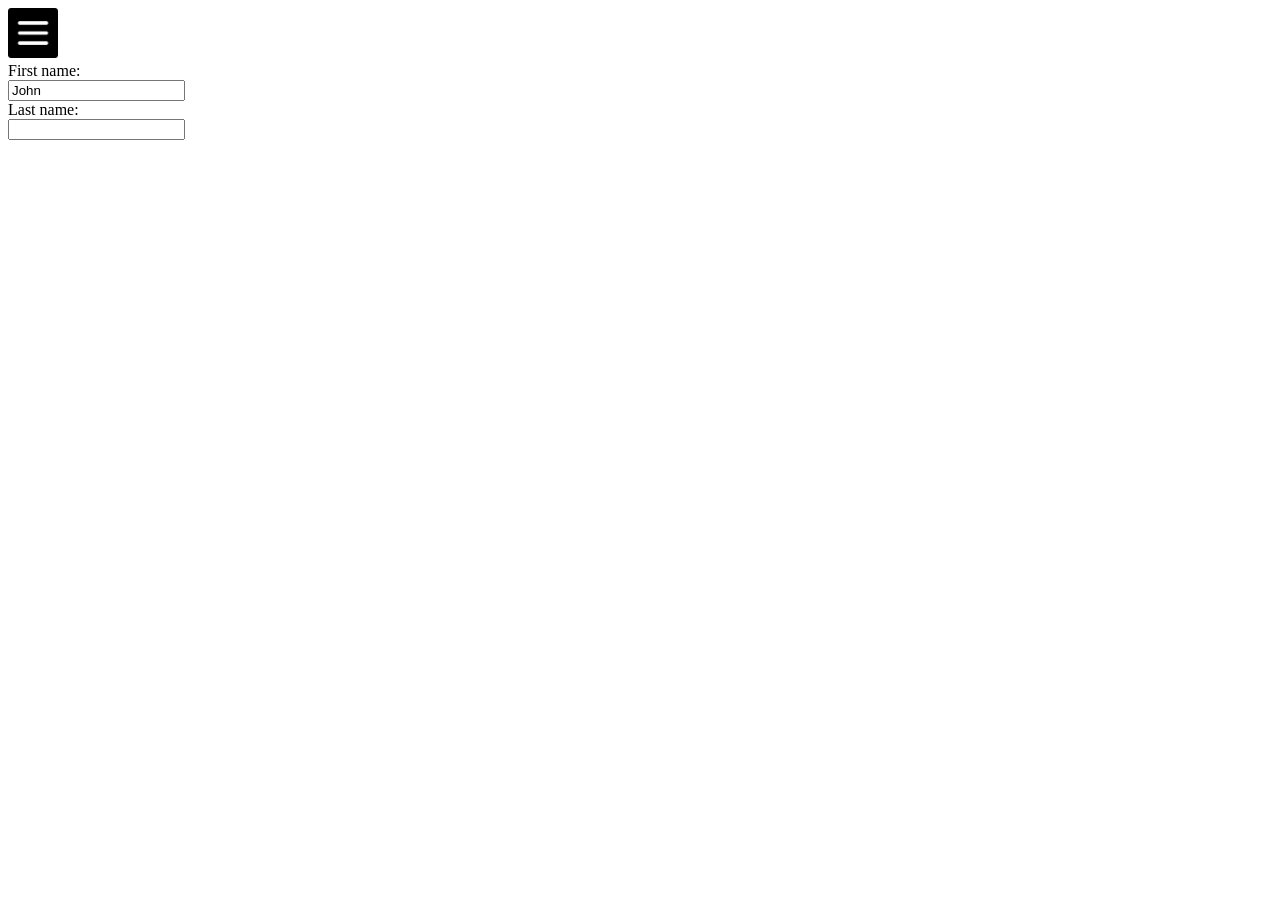
<file: projects/Javascript/uppgift2/index.html>
<!DOCTYPE html>
<html>
	<head>
    	<meta charset="utf-8">
    	<title>Min första sida</title>

    	<!-- <link rel="stylesheet" type="text/css" href="style.css"> -->

	</head>
	<!--    <body>

	       <button id="myButton">Ändra text</button>

 			<p id="text">Hello World</p> 

 			<script> //This is Javascript, Javascript börjar här

     		document.getElementById("myButton").onclick = function() { //Fetch element with id=myButton (the button above), hämta element med id mybutton (kmappen ovan)
           		document.getElementById("text").innerHTML = "Hello everybody";//Fetch element with id=text (the paragraph above), hämta element med id=text (stycketaggen ovan)
     		} 


     		</script> -->

     		




    <!--  		  	<p id="noShow"></p> 



     		<button id="showElement">Visa element</button>

     		<script>

     			document.getElementById("showElement").onclick = function() {
           		   document.getElementById("noShow").innerHTML = "<h1>Hej</h1>"; //You can have HTML-tags in the text like this to change the HTML. Du kan ha HTML-taggar så här för att ändra HTML.

           		   /*The difference here is that we doesn´t show any text from the beginning. Otherwise same as example above. You can try with or without HTML-tags. Skillnaden här är att vi visar ingen text i stycketaggen från början. Annars samma som föregående exempel. Du kan prova med eller utan HTML-taggar. */
           	}

     		</script> -->

     	







     	<!-- 	<p id="noShow"></p>

     		<button id="showElement">Visa element</button>

     		<script>

     		//Here I show that you can have more complex HTML-elements. If you have quotes in the HTML-tag use single-quotes (''). Här visar jag att du kan ha mer komplicerade HTML-element. Om du har citat-tecken i HTML-taggen så använd enkla ('')

     			document.getElementById("showElement").onclick = function() {
           		   document.getElementById("noShow").innerHTML = "<form action='demo_form.asp'>  Username: <input type='text name='usrname'><br><input type='submit' value='Submit'></form>";	
           	}

     		</script>  -->






     <!-- 		<button id="styleText">Style text</button>

 			<p id="moreText">Hello World</p>

 			<script> 

 			//You can also change CSS by the keyword style. You can use many styles on one element. 

 			//Man kan också ändra CSS genom nyckelordet style. Du kan använda mer än en style.

     		document.getElementById("styleText").onclick = function() {
           		document.getElementById("moreText").style.fontSize = "50px";
           		document.getElementById("moreText").style.color = "red";
     		} 

     		</script> -->








    <!--  		<button id="styleText">Style text</button>

 			<p id="moreText">Hello World</p>

 			<script>

 			//Here I show that you can hide an element by using the display-keyword set to "none". 

 			//Här visar jag att du kan dölja ett element genom att använda nyckelordet display satt till "none"


     		document.getElementById("styleText").onclick = function() {
           		document.getElementById("moreText").style.display = "none";
     		} 

     		</script> -->

     	

     	

     		<!-- Exemple to show or hide form like Bootstrap. Exempel för att visa eller dölja form som i Bootstrap-->

           <img id="myImage" onclick="displayForm()" src="img/menu.png" width="50" height="50"> 
           <!-- A picture you can click on. En bild som man kan klicka på-->
             
	
			<form action="" id="showForm"> <!-- A form that is shown or hidden. Ett formulär som visas eller döljs.-->
                        First name:<br>
                        <input type="text" name="firstname" value="John">
						<br>
						Last name:<br>
						<input type="text" name="lastname">
			</form>


			<script>

			var booValue = true; //Boolean value that is true or false. Boolskt värde som är sant eller falskt

			function displayForm() { //Function that is called when image is clicked. Funktion som anropas när man klickar på bilden.

    	    //How this works: If value is true the form is hidden. If value is false it is shown. We always change the value of the bool so that we can show or hide the form by every click.

    	    //Hur detta fungerar. Om värdet är sant döljs formen. Om värdet är sant visas den. Vi ändrar alltid värdet på vår boolska variabel så att vi kan visa eller dölja formen för varje klick.

    		if (booValue == true) { 
        			document.getElementById("showForm").style.display = "none"; värdet är sant. 
        			booValue = false; 
    		} else {
        			document.getElementById("showForm").style.display = "block";
        			booValue = true;
    		  }
			}

			</script>

     </body>
</html>
</file>
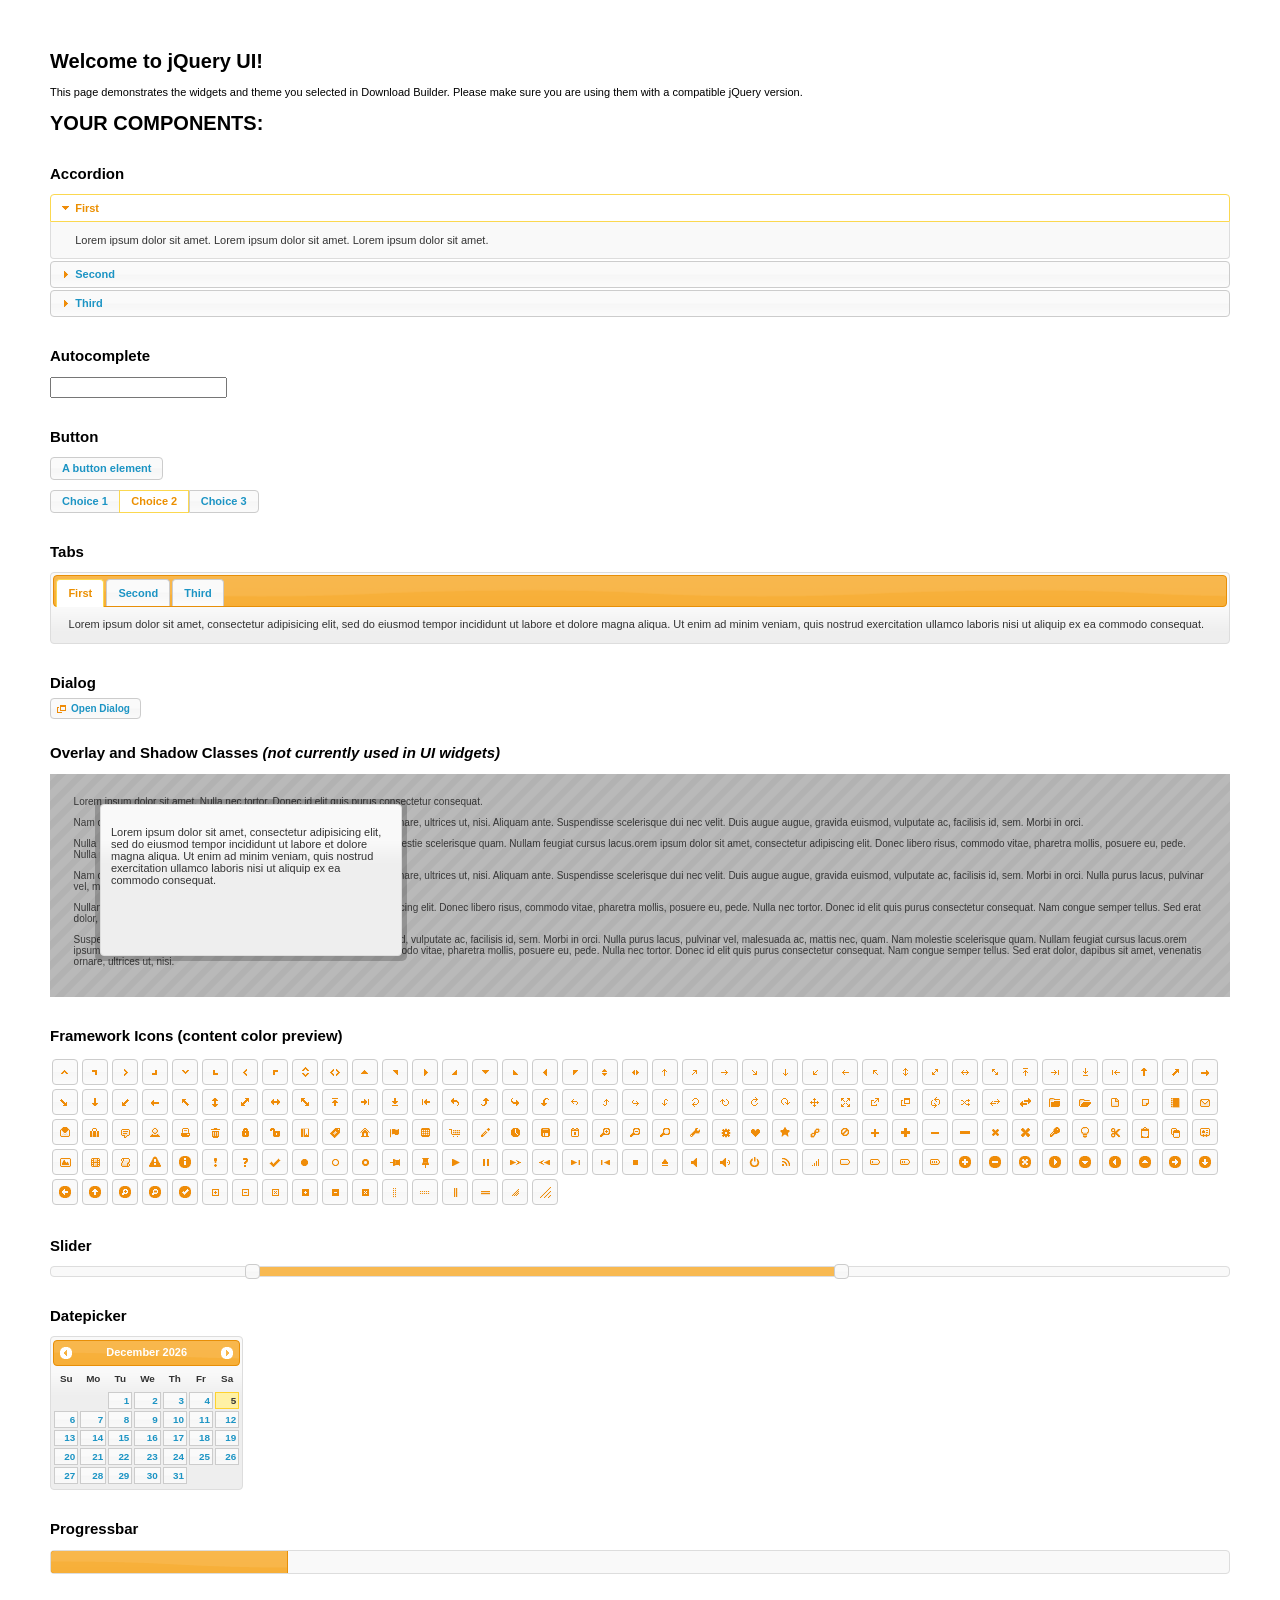
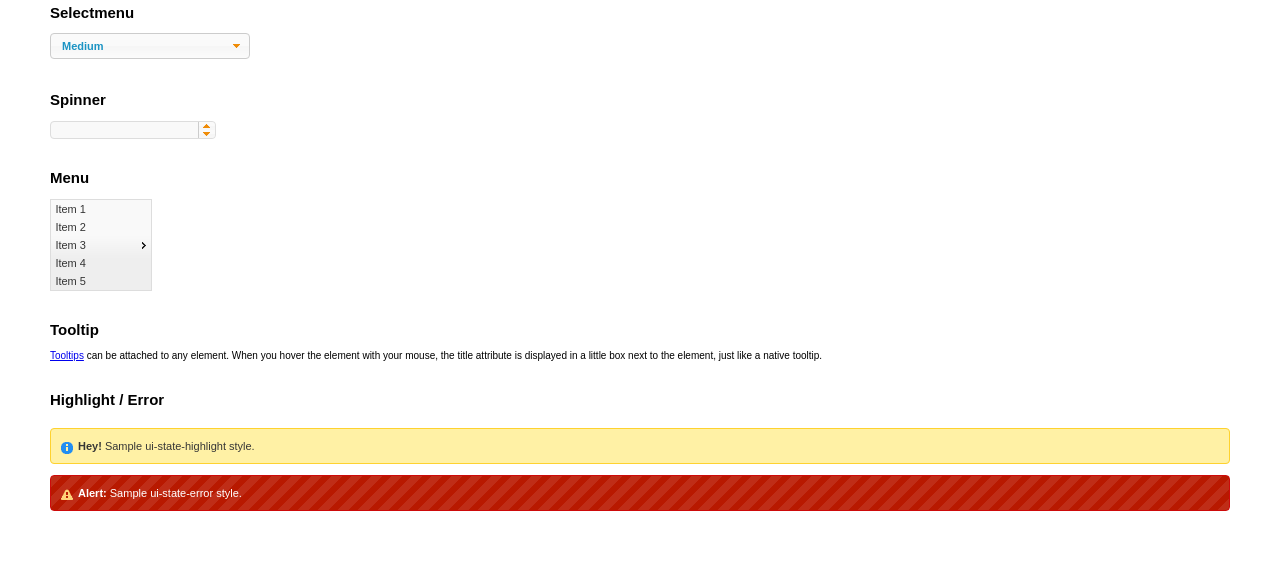
<file: projects/JS/JQuery/jquery-ui/index.html>
<!doctype html>
<html lang="us">
<head>
	<meta charset="utf-8">
	<title>jQuery UI Example Page</title>
	<link href="jquery-ui.css" rel="stylesheet">
	<style>
	body{
		font: 62.5% "Trebuchet MS", sans-serif;
		margin: 50px;
	}
	.demoHeaders {
		margin-top: 2em;
	}
	#dialog-link {
		padding: .4em 1em .4em 20px;
		text-decoration: none;
		position: relative;
	}
	#dialog-link span.ui-icon {
		margin: 0 5px 0 0;
		position: absolute;
		left: .2em;
		top: 50%;
		margin-top: -8px;
	}
	#icons {
		margin: 0;
		padding: 0;
	}
	#icons li {
		margin: 2px;
		position: relative;
		padding: 4px 0;
		cursor: pointer;
		float: left;
		list-style: none;
	}
	#icons span.ui-icon {
		float: left;
		margin: 0 4px;
	}
	.fakewindowcontain .ui-widget-overlay {
		position: absolute;
	}
	select {
		width: 200px;
	}
	</style>
</head>
<body>

<h1>Welcome to jQuery UI!</h1>

<div class="ui-widget">
	<p>This page demonstrates the widgets and theme you selected in Download Builder. Please make sure you are using them with a compatible jQuery version.</p>
</div>

<h1>YOUR COMPONENTS:</h1>


<!-- Accordion -->
<h2 class="demoHeaders">Accordion</h2>
<div id="accordion">
	<h3>First</h3>
	<div>Lorem ipsum dolor sit amet. Lorem ipsum dolor sit amet. Lorem ipsum dolor sit amet.</div>
	<h3>Second</h3>
	<div>Phasellus mattis tincidunt nibh.</div>
	<h3>Third</h3>
	<div>Nam dui erat, auctor a, dignissim quis.</div>
</div>



<!-- Autocomplete -->
<h2 class="demoHeaders">Autocomplete</h2>
<div>
	<input id="autocomplete" title="type &quot;a&quot;">
</div>



<!-- Button -->
<h2 class="demoHeaders">Button</h2>
<button id="button">A button element</button>
<form style="margin-top: 1em;">
	<div id="radioset">
		<input type="radio" id="radio1" name="radio"><label for="radio1">Choice 1</label>
		<input type="radio" id="radio2" name="radio" checked="checked"><label for="radio2">Choice 2</label>
		<input type="radio" id="radio3" name="radio"><label for="radio3">Choice 3</label>
	</div>
</form>



<!-- Tabs -->
<h2 class="demoHeaders">Tabs</h2>
<div id="tabs">
	<ul>
		<li><a href="#tabs-1">First</a></li>
		<li><a href="#tabs-2">Second</a></li>
		<li><a href="#tabs-3">Third</a></li>
	</ul>
	<div id="tabs-1">Lorem ipsum dolor sit amet, consectetur adipisicing elit, sed do eiusmod tempor incididunt ut labore et dolore magna aliqua. Ut enim ad minim veniam, quis nostrud exercitation ullamco laboris nisi ut aliquip ex ea commodo consequat.</div>
	<div id="tabs-2">Phasellus mattis tincidunt nibh. Cras orci urna, blandit id, pretium vel, aliquet ornare, felis. Maecenas scelerisque sem non nisl. Fusce sed lorem in enim dictum bibendum.</div>
	<div id="tabs-3">Nam dui erat, auctor a, dignissim quis, sollicitudin eu, felis. Pellentesque nisi urna, interdum eget, sagittis et, consequat vestibulum, lacus. Mauris porttitor ullamcorper augue.</div>
</div>



<!-- Dialog NOTE: Dialog is not generated by UI in this demo so it can be visually styled in themeroller-->
<h2 class="demoHeaders">Dialog</h2>
<p><a href="#" id="dialog-link" class="ui-state-default ui-corner-all"><span class="ui-icon ui-icon-newwin"></span>Open Dialog</a></p>

<h2 class="demoHeaders">Overlay and Shadow Classes <em>(not currently used in UI widgets)</em></h2>
<div style="position: relative; width: 96%; height: 200px; padding:1% 2%; overflow:hidden;" class="fakewindowcontain">
	<p>Lorem ipsum dolor sit amet,  Nulla nec tortor. Donec id elit quis purus consectetur consequat. </p><p>Nam congue semper tellus. Sed erat dolor, dapibus sit amet, venenatis ornare, ultrices ut, nisi. Aliquam ante. Suspendisse scelerisque dui nec velit. Duis augue augue, gravida euismod, vulputate ac, facilisis id, sem. Morbi in orci. </p><p>Nulla purus lacus, pulvinar vel, malesuada ac, mattis nec, quam. Nam molestie scelerisque quam. Nullam feugiat cursus lacus.orem ipsum dolor sit amet, consectetur adipiscing elit. Donec libero risus, commodo vitae, pharetra mollis, posuere eu, pede. Nulla nec tortor. Donec id elit quis purus consectetur consequat. </p><p>Nam congue semper tellus. Sed erat dolor, dapibus sit amet, venenatis ornare, ultrices ut, nisi. Aliquam ante. Suspendisse scelerisque dui nec velit. Duis augue augue, gravida euismod, vulputate ac, facilisis id, sem. Morbi in orci. Nulla purus lacus, pulvinar vel, malesuada ac, mattis nec, quam. Nam molestie scelerisque quam. </p><p>Nullam feugiat cursus lacus.orem ipsum dolor sit amet, consectetur adipiscing elit. Donec libero risus, commodo vitae, pharetra mollis, posuere eu, pede. Nulla nec tortor. Donec id elit quis purus consectetur consequat. Nam congue semper tellus. Sed erat dolor, dapibus sit amet, venenatis ornare, ultrices ut, nisi. Aliquam ante. </p><p>Suspendisse scelerisque dui nec velit. Duis augue augue, gravida euismod, vulputate ac, facilisis id, sem. Morbi in orci. Nulla purus lacus, pulvinar vel, malesuada ac, mattis nec, quam. Nam molestie scelerisque quam. Nullam feugiat cursus lacus.orem ipsum dolor sit amet, consectetur adipiscing elit. Donec libero risus, commodo vitae, pharetra mollis, posuere eu, pede. Nulla nec tortor. Donec id elit quis purus consectetur consequat. Nam congue semper tellus. Sed erat dolor, dapibus sit amet, venenatis ornare, ultrices ut, nisi. </p>

	<!-- ui-dialog -->
	<div class="ui-overlay"><div class="ui-widget-overlay"></div><div class="ui-widget-shadow ui-corner-all" style="width: 302px; height: 152px; position: absolute; left: 50px; top: 30px;"></div></div>
	<div style="position: absolute; width: 280px; height: 130px;left: 50px; top: 30px; padding: 10px;" class="ui-widget ui-widget-content ui-corner-all">
		<div class="ui-dialog-content ui-widget-content" style="background: none; border: 0;">
			<p>Lorem ipsum dolor sit amet, consectetur adipisicing elit, sed do eiusmod tempor incididunt ut labore et dolore magna aliqua. Ut enim ad minim veniam, quis nostrud exercitation ullamco laboris nisi ut aliquip ex ea commodo consequat.</p>
		</div>
	</div>

</div>

<!-- ui-dialog -->
<div id="dialog" title="Dialog Title">
	<p>Lorem ipsum dolor sit amet, consectetur adipisicing elit, sed do eiusmod tempor incididunt ut labore et dolore magna aliqua. Ut enim ad minim veniam, quis nostrud exercitation ullamco laboris nisi ut aliquip ex ea commodo consequat.</p>
</div>



<h2 class="demoHeaders">Framework Icons (content color preview)</h2>
<ul id="icons" class="ui-widget ui-helper-clearfix">
	<li class="ui-state-default ui-corner-all" title=".ui-icon-carat-1-n"><span class="ui-icon ui-icon-carat-1-n"></span></li>
	<li class="ui-state-default ui-corner-all" title=".ui-icon-carat-1-ne"><span class="ui-icon ui-icon-carat-1-ne"></span></li>
	<li class="ui-state-default ui-corner-all" title=".ui-icon-carat-1-e"><span class="ui-icon ui-icon-carat-1-e"></span></li>
	<li class="ui-state-default ui-corner-all" title=".ui-icon-carat-1-se"><span class="ui-icon ui-icon-carat-1-se"></span></li>
	<li class="ui-state-default ui-corner-all" title=".ui-icon-carat-1-s"><span class="ui-icon ui-icon-carat-1-s"></span></li>
	<li class="ui-state-default ui-corner-all" title=".ui-icon-carat-1-sw"><span class="ui-icon ui-icon-carat-1-sw"></span></li>
	<li class="ui-state-default ui-corner-all" title=".ui-icon-carat-1-w"><span class="ui-icon ui-icon-carat-1-w"></span></li>
	<li class="ui-state-default ui-corner-all" title=".ui-icon-carat-1-nw"><span class="ui-icon ui-icon-carat-1-nw"></span></li>
	<li class="ui-state-default ui-corner-all" title=".ui-icon-carat-2-n-s"><span class="ui-icon ui-icon-carat-2-n-s"></span></li>
	<li class="ui-state-default ui-corner-all" title=".ui-icon-carat-2-e-w"><span class="ui-icon ui-icon-carat-2-e-w"></span></li>
	<li class="ui-state-default ui-corner-all" title=".ui-icon-triangle-1-n"><span class="ui-icon ui-icon-triangle-1-n"></span></li>
	<li class="ui-state-default ui-corner-all" title=".ui-icon-triangle-1-ne"><span class="ui-icon ui-icon-triangle-1-ne"></span></li>
	<li class="ui-state-default ui-corner-all" title=".ui-icon-triangle-1-e"><span class="ui-icon ui-icon-triangle-1-e"></span></li>
	<li class="ui-state-default ui-corner-all" title=".ui-icon-triangle-1-se"><span class="ui-icon ui-icon-triangle-1-se"></span></li>
	<li class="ui-state-default ui-corner-all" title=".ui-icon-triangle-1-s"><span class="ui-icon ui-icon-triangle-1-s"></span></li>
	<li class="ui-state-default ui-corner-all" title=".ui-icon-triangle-1-sw"><span class="ui-icon ui-icon-triangle-1-sw"></span></li>
	<li class="ui-state-default ui-corner-all" title=".ui-icon-triangle-1-w"><span class="ui-icon ui-icon-triangle-1-w"></span></li>
	<li class="ui-state-default ui-corner-all" title=".ui-icon-triangle-1-nw"><span class="ui-icon ui-icon-triangle-1-nw"></span></li>
	<li class="ui-state-default ui-corner-all" title=".ui-icon-triangle-2-n-s"><span class="ui-icon ui-icon-triangle-2-n-s"></span></li>
	<li class="ui-state-default ui-corner-all" title=".ui-icon-triangle-2-e-w"><span class="ui-icon ui-icon-triangle-2-e-w"></span></li>
	<li class="ui-state-default ui-corner-all" title=".ui-icon-arrow-1-n"><span class="ui-icon ui-icon-arrow-1-n"></span></li>
	<li class="ui-state-default ui-corner-all" title=".ui-icon-arrow-1-ne"><span class="ui-icon ui-icon-arrow-1-ne"></span></li>
	<li class="ui-state-default ui-corner-all" title=".ui-icon-arrow-1-e"><span class="ui-icon ui-icon-arrow-1-e"></span></li>
	<li class="ui-state-default ui-corner-all" title=".ui-icon-arrow-1-se"><span class="ui-icon ui-icon-arrow-1-se"></span></li>
	<li class="ui-state-default ui-corner-all" title=".ui-icon-arrow-1-s"><span class="ui-icon ui-icon-arrow-1-s"></span></li>
	<li class="ui-state-default ui-corner-all" title=".ui-icon-arrow-1-sw"><span class="ui-icon ui-icon-arrow-1-sw"></span></li>
	<li class="ui-state-default ui-corner-all" title=".ui-icon-arrow-1-w"><span class="ui-icon ui-icon-arrow-1-w"></span></li>
	<li class="ui-state-default ui-corner-all" title=".ui-icon-arrow-1-nw"><span class="ui-icon ui-icon-arrow-1-nw"></span></li>
	<li class="ui-state-default ui-corner-all" title=".ui-icon-arrow-2-n-s"><span class="ui-icon ui-icon-arrow-2-n-s"></span></li>
	<li class="ui-state-default ui-corner-all" title=".ui-icon-arrow-2-ne-sw"><span class="ui-icon ui-icon-arrow-2-ne-sw"></span></li>
	<li class="ui-state-default ui-corner-all" title=".ui-icon-arrow-2-e-w"><span class="ui-icon ui-icon-arrow-2-e-w"></span></li>
	<li class="ui-state-default ui-corner-all" title=".ui-icon-arrow-2-se-nw"><span class="ui-icon ui-icon-arrow-2-se-nw"></span></li>
	<li class="ui-state-default ui-corner-all" title=".ui-icon-arrowstop-1-n"><span class="ui-icon ui-icon-arrowstop-1-n"></span></li>
	<li class="ui-state-default ui-corner-all" title=".ui-icon-arrowstop-1-e"><span class="ui-icon ui-icon-arrowstop-1-e"></span></li>
	<li class="ui-state-default ui-corner-all" title=".ui-icon-arrowstop-1-s"><span class="ui-icon ui-icon-arrowstop-1-s"></span></li>
	<li class="ui-state-default ui-corner-all" title=".ui-icon-arrowstop-1-w"><span class="ui-icon ui-icon-arrowstop-1-w"></span></li>
	<li class="ui-state-default ui-corner-all" title=".ui-icon-arrowthick-1-n"><span class="ui-icon ui-icon-arrowthick-1-n"></span></li>
	<li class="ui-state-default ui-corner-all" title=".ui-icon-arrowthick-1-ne"><span class="ui-icon ui-icon-arrowthick-1-ne"></span></li>
	<li class="ui-state-default ui-corner-all" title=".ui-icon-arrowthick-1-e"><span class="ui-icon ui-icon-arrowthick-1-e"></span></li>
	<li class="ui-state-default ui-corner-all" title=".ui-icon-arrowthick-1-se"><span class="ui-icon ui-icon-arrowthick-1-se"></span></li>
	<li class="ui-state-default ui-corner-all" title=".ui-icon-arrowthick-1-s"><span class="ui-icon ui-icon-arrowthick-1-s"></span></li>
	<li class="ui-state-default ui-corner-all" title=".ui-icon-arrowthick-1-sw"><span class="ui-icon ui-icon-arrowthick-1-sw"></span></li>
	<li class="ui-state-default ui-corner-all" title=".ui-icon-arrowthick-1-w"><span class="ui-icon ui-icon-arrowthick-1-w"></span></li>
	<li class="ui-state-default ui-corner-all" title=".ui-icon-arrowthick-1-nw"><span class="ui-icon ui-icon-arrowthick-1-nw"></span></li>
	<li class="ui-state-default ui-corner-all" title=".ui-icon-arrowthick-2-n-s"><span class="ui-icon ui-icon-arrowthick-2-n-s"></span></li>
	<li class="ui-state-default ui-corner-all" title=".ui-icon-arrowthick-2-ne-sw"><span class="ui-icon ui-icon-arrowthick-2-ne-sw"></span></li>
	<li class="ui-state-default ui-corner-all" title=".ui-icon-arrowthick-2-e-w"><span class="ui-icon ui-icon-arrowthick-2-e-w"></span></li>
	<li class="ui-state-default ui-corner-all" title=".ui-icon-arrowthick-2-se-nw"><span class="ui-icon ui-icon-arrowthick-2-se-nw"></span></li>
	<li class="ui-state-default ui-corner-all" title=".ui-icon-arrowthickstop-1-n"><span class="ui-icon ui-icon-arrowthickstop-1-n"></span></li>
	<li class="ui-state-default ui-corner-all" title=".ui-icon-arrowthickstop-1-e"><span class="ui-icon ui-icon-arrowthickstop-1-e"></span></li>
	<li class="ui-state-default ui-corner-all" title=".ui-icon-arrowthickstop-1-s"><span class="ui-icon ui-icon-arrowthickstop-1-s"></span></li>
	<li class="ui-state-default ui-corner-all" title=".ui-icon-arrowthickstop-1-w"><span class="ui-icon ui-icon-arrowthickstop-1-w"></span></li>
	<li class="ui-state-default ui-corner-all" title=".ui-icon-arrowreturnthick-1-w"><span class="ui-icon ui-icon-arrowreturnthick-1-w"></span></li>
	<li class="ui-state-default ui-corner-all" title=".ui-icon-arrowreturnthick-1-n"><span class="ui-icon ui-icon-arrowreturnthick-1-n"></span></li>
	<li class="ui-state-default ui-corner-all" title=".ui-icon-arrowreturnthick-1-e"><span class="ui-icon ui-icon-arrowreturnthick-1-e"></span></li>
	<li class="ui-state-default ui-corner-all" title=".ui-icon-arrowreturnthick-1-s"><span class="ui-icon ui-icon-arrowreturnthick-1-s"></span></li>
	<li class="ui-state-default ui-corner-all" title=".ui-icon-arrowreturn-1-w"><span class="ui-icon ui-icon-arrowreturn-1-w"></span></li>
	<li class="ui-state-default ui-corner-all" title=".ui-icon-arrowreturn-1-n"><span class="ui-icon ui-icon-arrowreturn-1-n"></span></li>
	<li class="ui-state-default ui-corner-all" title=".ui-icon-arrowreturn-1-e"><span class="ui-icon ui-icon-arrowreturn-1-e"></span></li>
	<li class="ui-state-default ui-corner-all" title=".ui-icon-arrowreturn-1-s"><span class="ui-icon ui-icon-arrowreturn-1-s"></span></li>
	<li class="ui-state-default ui-corner-all" title=".ui-icon-arrowrefresh-1-w"><span class="ui-icon ui-icon-arrowrefresh-1-w"></span></li>
	<li class="ui-state-default ui-corner-all" title=".ui-icon-arrowrefresh-1-n"><span class="ui-icon ui-icon-arrowrefresh-1-n"></span></li>
	<li class="ui-state-default ui-corner-all" title=".ui-icon-arrowrefresh-1-e"><span class="ui-icon ui-icon-arrowrefresh-1-e"></span></li>
	<li class="ui-state-default ui-corner-all" title=".ui-icon-arrowrefresh-1-s"><span class="ui-icon ui-icon-arrowrefresh-1-s"></span></li>
	<li class="ui-state-default ui-corner-all" title=".ui-icon-arrow-4"><span class="ui-icon ui-icon-arrow-4"></span></li>
	<li class="ui-state-default ui-corner-all" title=".ui-icon-arrow-4-diag"><span class="ui-icon ui-icon-arrow-4-diag"></span></li>
	<li class="ui-state-default ui-corner-all" title=".ui-icon-extlink"><span class="ui-icon ui-icon-extlink"></span></li>
	<li class="ui-state-default ui-corner-all" title=".ui-icon-newwin"><span class="ui-icon ui-icon-newwin"></span></li>
	<li class="ui-state-default ui-corner-all" title=".ui-icon-refresh"><span class="ui-icon ui-icon-refresh"></span></li>
	<li class="ui-state-default ui-corner-all" title=".ui-icon-shuffle"><span class="ui-icon ui-icon-shuffle"></span></li>
	<li class="ui-state-default ui-corner-all" title=".ui-icon-transfer-e-w"><span class="ui-icon ui-icon-transfer-e-w"></span></li>
	<li class="ui-state-default ui-corner-all" title=".ui-icon-transferthick-e-w"><span class="ui-icon ui-icon-transferthick-e-w"></span></li>
	<li class="ui-state-default ui-corner-all" title=".ui-icon-folder-collapsed"><span class="ui-icon ui-icon-folder-collapsed"></span></li>
	<li class="ui-state-default ui-corner-all" title=".ui-icon-folder-open"><span class="ui-icon ui-icon-folder-open"></span></li>
	<li class="ui-state-default ui-corner-all" title=".ui-icon-document"><span class="ui-icon ui-icon-document"></span></li>
	<li class="ui-state-default ui-corner-all" title=".ui-icon-document-b"><span class="ui-icon ui-icon-document-b"></span></li>
	<li class="ui-state-default ui-corner-all" title=".ui-icon-note"><span class="ui-icon ui-icon-note"></span></li>
	<li class="ui-state-default ui-corner-all" title=".ui-icon-mail-closed"><span class="ui-icon ui-icon-mail-closed"></span></li>
	<li class="ui-state-default ui-corner-all" title=".ui-icon-mail-open"><span class="ui-icon ui-icon-mail-open"></span></li>
	<li class="ui-state-default ui-corner-all" title=".ui-icon-suitcase"><span class="ui-icon ui-icon-suitcase"></span></li>
	<li class="ui-state-default ui-corner-all" title=".ui-icon-comment"><span class="ui-icon ui-icon-comment"></span></li>
	<li class="ui-state-default ui-corner-all" title=".ui-icon-person"><span class="ui-icon ui-icon-person"></span></li>
	<li class="ui-state-default ui-corner-all" title=".ui-icon-print"><span class="ui-icon ui-icon-print"></span></li>
	<li class="ui-state-default ui-corner-all" title=".ui-icon-trash"><span class="ui-icon ui-icon-trash"></span></li>
	<li class="ui-state-default ui-corner-all" title=".ui-icon-locked"><span class="ui-icon ui-icon-locked"></span></li>
	<li class="ui-state-default ui-corner-all" title=".ui-icon-unlocked"><span class="ui-icon ui-icon-unlocked"></span></li>
	<li class="ui-state-default ui-corner-all" title=".ui-icon-bookmark"><span class="ui-icon ui-icon-bookmark"></span></li>
	<li class="ui-state-default ui-corner-all" title=".ui-icon-tag"><span class="ui-icon ui-icon-tag"></span></li>
	<li class="ui-state-default ui-corner-all" title=".ui-icon-home"><span class="ui-icon ui-icon-home"></span></li>
	<li class="ui-state-default ui-corner-all" title=".ui-icon-flag"><span class="ui-icon ui-icon-flag"></span></li>
	<li class="ui-state-default ui-corner-all" title=".ui-icon-calculator"><span class="ui-icon ui-icon-calculator"></span></li>
	<li class="ui-state-default ui-corner-all" title=".ui-icon-cart"><span class="ui-icon ui-icon-cart"></span></li>
	<li class="ui-state-default ui-corner-all" title=".ui-icon-pencil"><span class="ui-icon ui-icon-pencil"></span></li>
	<li class="ui-state-default ui-corner-all" title=".ui-icon-clock"><span class="ui-icon ui-icon-clock"></span></li>
	<li class="ui-state-default ui-corner-all" title=".ui-icon-disk"><span class="ui-icon ui-icon-disk"></span></li>
	<li class="ui-state-default ui-corner-all" title=".ui-icon-calendar"><span class="ui-icon ui-icon-calendar"></span></li>
	<li class="ui-state-default ui-corner-all" title=".ui-icon-zoomin"><span class="ui-icon ui-icon-zoomin"></span></li>
	<li class="ui-state-default ui-corner-all" title=".ui-icon-zoomout"><span class="ui-icon ui-icon-zoomout"></span></li>
	<li class="ui-state-default ui-corner-all" title=".ui-icon-search"><span class="ui-icon ui-icon-search"></span></li>
	<li class="ui-state-default ui-corner-all" title=".ui-icon-wrench"><span class="ui-icon ui-icon-wrench"></span></li>
	<li class="ui-state-default ui-corner-all" title=".ui-icon-gear"><span class="ui-icon ui-icon-gear"></span></li>
	<li class="ui-state-default ui-corner-all" title=".ui-icon-heart"><span class="ui-icon ui-icon-heart"></span></li>
	<li class="ui-state-default ui-corner-all" title=".ui-icon-star"><span class="ui-icon ui-icon-star"></span></li>
	<li class="ui-state-default ui-corner-all" title=".ui-icon-link"><span class="ui-icon ui-icon-link"></span></li>
	<li class="ui-state-default ui-corner-all" title=".ui-icon-cancel"><span class="ui-icon ui-icon-cancel"></span></li>
	<li class="ui-state-default ui-corner-all" title=".ui-icon-plus"><span class="ui-icon ui-icon-plus"></span></li>
	<li class="ui-state-default ui-corner-all" title=".ui-icon-plusthick"><span class="ui-icon ui-icon-plusthick"></span></li>
	<li class="ui-state-default ui-corner-all" title=".ui-icon-minus"><span class="ui-icon ui-icon-minus"></span></li>
	<li class="ui-state-default ui-corner-all" title=".ui-icon-minusthick"><span class="ui-icon ui-icon-minusthick"></span></li>
	<li class="ui-state-default ui-corner-all" title=".ui-icon-close"><span class="ui-icon ui-icon-close"></span></li>
	<li class="ui-state-default ui-corner-all" title=".ui-icon-closethick"><span class="ui-icon ui-icon-closethick"></span></li>
	<li class="ui-state-default ui-corner-all" title=".ui-icon-key"><span class="ui-icon ui-icon-key"></span></li>
	<li class="ui-state-default ui-corner-all" title=".ui-icon-lightbulb"><span class="ui-icon ui-icon-lightbulb"></span></li>
	<li class="ui-state-default ui-corner-all" title=".ui-icon-scissors"><span class="ui-icon ui-icon-scissors"></span></li>
	<li class="ui-state-default ui-corner-all" title=".ui-icon-clipboard"><span class="ui-icon ui-icon-clipboard"></span></li>
	<li class="ui-state-default ui-corner-all" title=".ui-icon-copy"><span class="ui-icon ui-icon-copy"></span></li>
	<li class="ui-state-default ui-corner-all" title=".ui-icon-contact"><span class="ui-icon ui-icon-contact"></span></li>
	<li class="ui-state-default ui-corner-all" title=".ui-icon-image"><span class="ui-icon ui-icon-image"></span></li>
	<li class="ui-state-default ui-corner-all" title=".ui-icon-video"><span class="ui-icon ui-icon-video"></span></li>
	<li class="ui-state-default ui-corner-all" title=".ui-icon-script"><span class="ui-icon ui-icon-script"></span></li>
	<li class="ui-state-default ui-corner-all" title=".ui-icon-alert"><span class="ui-icon ui-icon-alert"></span></li>
	<li class="ui-state-default ui-corner-all" title=".ui-icon-info"><span class="ui-icon ui-icon-info"></span></li>
	<li class="ui-state-default ui-corner-all" title=".ui-icon-notice"><span class="ui-icon ui-icon-notice"></span></li>
	<li class="ui-state-default ui-corner-all" title=".ui-icon-help"><span class="ui-icon ui-icon-help"></span></li>
	<li class="ui-state-default ui-corner-all" title=".ui-icon-check"><span class="ui-icon ui-icon-check"></span></li>
	<li class="ui-state-default ui-corner-all" title=".ui-icon-bullet"><span class="ui-icon ui-icon-bullet"></span></li>
	<li class="ui-state-default ui-corner-all" title=".ui-icon-radio-off"><span class="ui-icon ui-icon-radio-off"></span></li>
	<li class="ui-state-default ui-corner-all" title=".ui-icon-radio-on"><span class="ui-icon ui-icon-radio-on"></span></li>
	<li class="ui-state-default ui-corner-all" title=".ui-icon-pin-w"><span class="ui-icon ui-icon-pin-w"></span></li>
	<li class="ui-state-default ui-corner-all" title=".ui-icon-pin-s"><span class="ui-icon ui-icon-pin-s"></span></li>
	<li class="ui-state-default ui-corner-all" title=".ui-icon-play"><span class="ui-icon ui-icon-play"></span></li>
	<li class="ui-state-default ui-corner-all" title=".ui-icon-pause"><span class="ui-icon ui-icon-pause"></span></li>
	<li class="ui-state-default ui-corner-all" title=".ui-icon-seek-next"><span class="ui-icon ui-icon-seek-next"></span></li>
	<li class="ui-state-default ui-corner-all" title=".ui-icon-seek-prev"><span class="ui-icon ui-icon-seek-prev"></span></li>
	<li class="ui-state-default ui-corner-all" title=".ui-icon-seek-end"><span class="ui-icon ui-icon-seek-end"></span></li>
	<li class="ui-state-default ui-corner-all" title=".ui-icon-seek-first"><span class="ui-icon ui-icon-seek-first"></span></li>
	<li class="ui-state-default ui-corner-all" title=".ui-icon-stop"><span class="ui-icon ui-icon-stop"></span></li>
	<li class="ui-state-default ui-corner-all" title=".ui-icon-eject"><span class="ui-icon ui-icon-eject"></span></li>
	<li class="ui-state-default ui-corner-all" title=".ui-icon-volume-off"><span class="ui-icon ui-icon-volume-off"></span></li>
	<li class="ui-state-default ui-corner-all" title=".ui-icon-volume-on"><span class="ui-icon ui-icon-volume-on"></span></li>
	<li class="ui-state-default ui-corner-all" title=".ui-icon-power"><span class="ui-icon ui-icon-power"></span></li>
	<li class="ui-state-default ui-corner-all" title=".ui-icon-signal-diag"><span class="ui-icon ui-icon-signal-diag"></span></li>
	<li class="ui-state-default ui-corner-all" title=".ui-icon-signal"><span class="ui-icon ui-icon-signal"></span></li>
	<li class="ui-state-default ui-corner-all" title=".ui-icon-battery-0"><span class="ui-icon ui-icon-battery-0"></span></li>
	<li class="ui-state-default ui-corner-all" title=".ui-icon-battery-1"><span class="ui-icon ui-icon-battery-1"></span></li>
	<li class="ui-state-default ui-corner-all" title=".ui-icon-battery-2"><span class="ui-icon ui-icon-battery-2"></span></li>
	<li class="ui-state-default ui-corner-all" title=".ui-icon-battery-3"><span class="ui-icon ui-icon-battery-3"></span></li>
	<li class="ui-state-default ui-corner-all" title=".ui-icon-circle-plus"><span class="ui-icon ui-icon-circle-plus"></span></li>
	<li class="ui-state-default ui-corner-all" title=".ui-icon-circle-minus"><span class="ui-icon ui-icon-circle-minus"></span></li>
	<li class="ui-state-default ui-corner-all" title=".ui-icon-circle-close"><span class="ui-icon ui-icon-circle-close"></span></li>
	<li class="ui-state-default ui-corner-all" title=".ui-icon-circle-triangle-e"><span class="ui-icon ui-icon-circle-triangle-e"></span></li>
	<li class="ui-state-default ui-corner-all" title=".ui-icon-circle-triangle-s"><span class="ui-icon ui-icon-circle-triangle-s"></span></li>
	<li class="ui-state-default ui-corner-all" title=".ui-icon-circle-triangle-w"><span class="ui-icon ui-icon-circle-triangle-w"></span></li>
	<li class="ui-state-default ui-corner-all" title=".ui-icon-circle-triangle-n"><span class="ui-icon ui-icon-circle-triangle-n"></span></li>
	<li class="ui-state-default ui-corner-all" title=".ui-icon-circle-arrow-e"><span class="ui-icon ui-icon-circle-arrow-e"></span></li>
	<li class="ui-state-default ui-corner-all" title=".ui-icon-circle-arrow-s"><span class="ui-icon ui-icon-circle-arrow-s"></span></li>
	<li class="ui-state-default ui-corner-all" title=".ui-icon-circle-arrow-w"><span class="ui-icon ui-icon-circle-arrow-w"></span></li>
	<li class="ui-state-default ui-corner-all" title=".ui-icon-circle-arrow-n"><span class="ui-icon ui-icon-circle-arrow-n"></span></li>
	<li class="ui-state-default ui-corner-all" title=".ui-icon-circle-zoomin"><span class="ui-icon ui-icon-circle-zoomin"></span></li>
	<li class="ui-state-default ui-corner-all" title=".ui-icon-circle-zoomout"><span class="ui-icon ui-icon-circle-zoomout"></span></li>
	<li class="ui-state-default ui-corner-all" title=".ui-icon-circle-check"><span class="ui-icon ui-icon-circle-check"></span></li>
	<li class="ui-state-default ui-corner-all" title=".ui-icon-circlesmall-plus"><span class="ui-icon ui-icon-circlesmall-plus"></span></li>
	<li class="ui-state-default ui-corner-all" title=".ui-icon-circlesmall-minus"><span class="ui-icon ui-icon-circlesmall-minus"></span></li>
	<li class="ui-state-default ui-corner-all" title=".ui-icon-circlesmall-close"><span class="ui-icon ui-icon-circlesmall-close"></span></li>
	<li class="ui-state-default ui-corner-all" title=".ui-icon-squaresmall-plus"><span class="ui-icon ui-icon-squaresmall-plus"></span></li>
	<li class="ui-state-default ui-corner-all" title=".ui-icon-squaresmall-minus"><span class="ui-icon ui-icon-squaresmall-minus"></span></li>
	<li class="ui-state-default ui-corner-all" title=".ui-icon-squaresmall-close"><span class="ui-icon ui-icon-squaresmall-close"></span></li>
	<li class="ui-state-default ui-corner-all" title=".ui-icon-grip-dotted-vertical"><span class="ui-icon ui-icon-grip-dotted-vertical"></span></li>
	<li class="ui-state-default ui-corner-all" title=".ui-icon-grip-dotted-horizontal"><span class="ui-icon ui-icon-grip-dotted-horizontal"></span></li>
	<li class="ui-state-default ui-corner-all" title=".ui-icon-grip-solid-vertical"><span class="ui-icon ui-icon-grip-solid-vertical"></span></li>
	<li class="ui-state-default ui-corner-all" title=".ui-icon-grip-solid-horizontal"><span class="ui-icon ui-icon-grip-solid-horizontal"></span></li>
	<li class="ui-state-default ui-corner-all" title=".ui-icon-gripsmall-diagonal-se"><span class="ui-icon ui-icon-gripsmall-diagonal-se"></span></li>
	<li class="ui-state-default ui-corner-all" title=".ui-icon-grip-diagonal-se"><span class="ui-icon ui-icon-grip-diagonal-se"></span></li>
</ul>


<!-- Slider -->
<h2 class="demoHeaders">Slider</h2>
<div id="slider"></div>



<!-- Datepicker -->
<h2 class="demoHeaders">Datepicker</h2>
<div id="datepicker"></div>



<!-- Progressbar -->
<h2 class="demoHeaders">Progressbar</h2>
<div id="progressbar"></div>



<!-- Progressbar -->
<h2 class="demoHeaders">Selectmenu</h2>
<select id="selectmenu">
	<option>Slower</option>
	<option>Slow</option>
	<option selected="selected">Medium</option>
	<option>Fast</option>
	<option>Faster</option>
</select>



<!-- Spinner -->
<h2 class="demoHeaders">Spinner</h2>
<input id="spinner">



<!-- Menu -->
<h2 class="demoHeaders">Menu</h2>
<ul style="width:100px;" id="menu">
	<li>Item 1</li>
	<li>Item 2</li>
	<li>Item 3
		<ul>
			<li>Item 3-1</li>
			<li>Item 3-2</li>
			<li>Item 3-3</li>
			<li>Item 3-4</li>
			<li>Item 3-5</li>
		</ul>
	</li>
	<li>Item 4</li>
	<li>Item 5</li>
</ul>



<!-- Tooltip -->
<h2 class="demoHeaders">Tooltip</h2>
<p id="tooltip">
	<a href="#" title="That&apos;s what this widget is">Tooltips</a> can be attached to any element. When you hover
the element with your mouse, the title attribute is displayed in a little box next to the element, just like a native tooltip.
</p>


<!-- Highlight / Error -->
<h2 class="demoHeaders">Highlight / Error</h2>
<div class="ui-widget">
	<div class="ui-state-highlight ui-corner-all" style="margin-top: 20px; padding: 0 .7em;">
		<p><span class="ui-icon ui-icon-info" style="float: left; margin-right: .3em;"></span>
		<strong>Hey!</strong> Sample ui-state-highlight style.</p>
	</div>
</div>
<br>
<div class="ui-widget">
	<div class="ui-state-error ui-corner-all" style="padding: 0 .7em;">
		<p><span class="ui-icon ui-icon-alert" style="float: left; margin-right: .3em;"></span>
		<strong>Alert:</strong> Sample ui-state-error style.</p>
	</div>
</div>

<script src="external/jquery/jquery.js"></script>
<script src="jquery-ui.js"></script>
<script>

$( "#accordion" ).accordion();



var availableTags = [
	"ActionScript",
	"AppleScript",
	"Asp",
	"BASIC",
	"C",
	"C++",
	"Clojure",
	"COBOL",
	"ColdFusion",
	"Erlang",
	"Fortran",
	"Groovy",
	"Haskell",
	"Java",
	"JavaScript",
	"Lisp",
	"Perl",
	"PHP",
	"Python",
	"Ruby",
	"Scala",
	"Scheme"
];
$( "#autocomplete" ).autocomplete({
	source: availableTags
});



$( "#button" ).button();
$( "#radioset" ).buttonset();



$( "#tabs" ).tabs();



$( "#dialog" ).dialog({
	autoOpen: false,
	width: 400,
	buttons: [
		{
			text: "Ok",
			click: function() {
				$( this ).dialog( "close" );
			}
		},
		{
			text: "Cancel",
			click: function() {
				$( this ).dialog( "close" );
			}
		}
	]
});

// Link to open the dialog
$( "#dialog-link" ).click(function( event ) {
	$( "#dialog" ).dialog( "open" );
	event.preventDefault();
});



$( "#datepicker" ).datepicker({
	inline: true
});



$( "#slider" ).slider({
	range: true,
	values: [ 17, 67 ]
});



$( "#progressbar" ).progressbar({
	value: 20
});



$( "#spinner" ).spinner();



$( "#menu" ).menu();



$( "#tooltip" ).tooltip();



$( "#selectmenu" ).selectmenu();


// Hover states on the static widgets
$( "#dialog-link, #icons li" ).hover(
	function() {
		$( this ).addClass( "ui-state-hover" );
	},
	function() {
		$( this ).removeClass( "ui-state-hover" );
	}
);
</script>
</body>
</html>
</file>
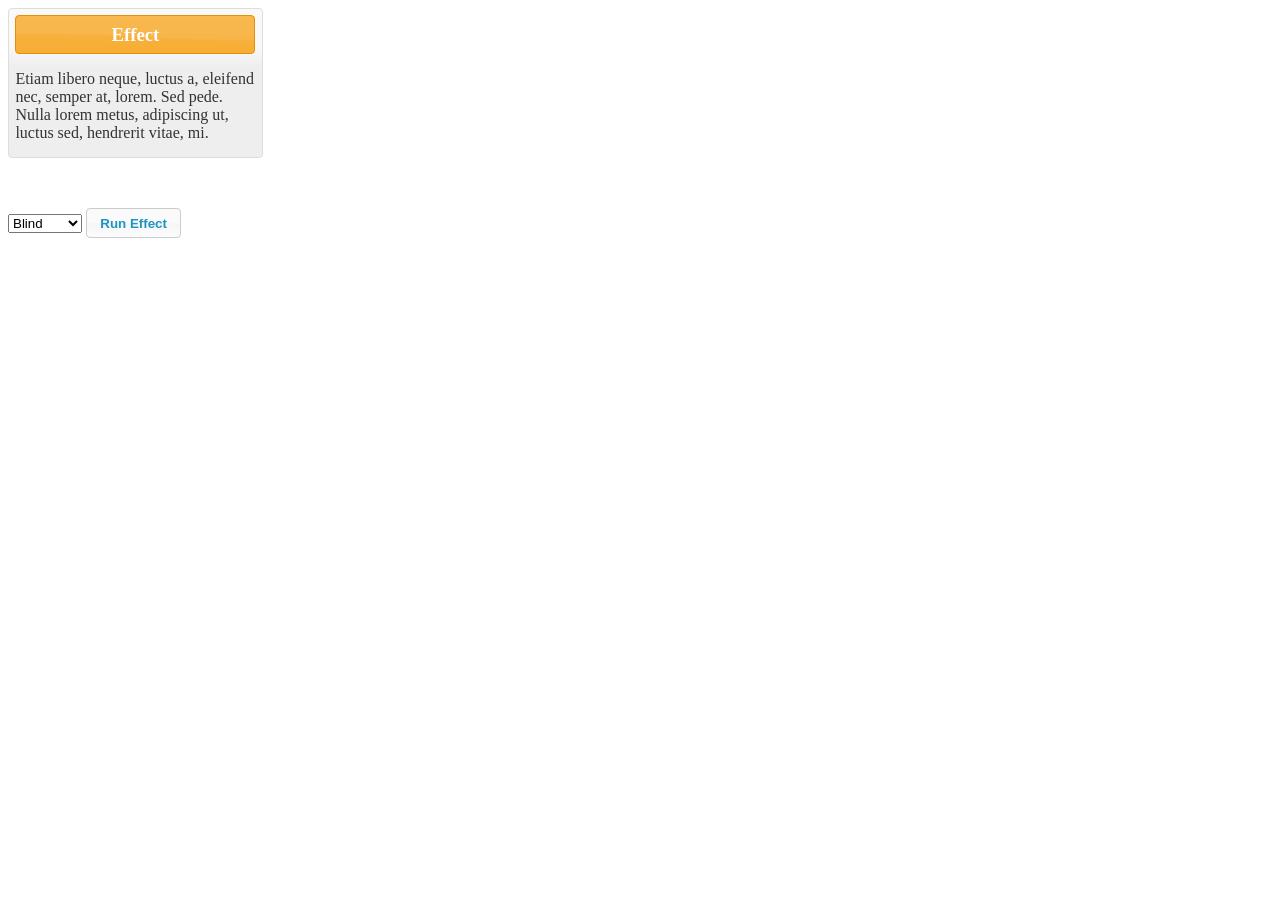
<file: projects/JS/JQuery/effects.html>
<!doctype html>
<html lang="en">
<head>
  <meta charset="utf-8">
  <title>jQuery UI Effects - Effect demo</title>
  <script src="https://ajax.googleapis.com/ajax/libs/jquery/2.2.2/jquery.min.js"></script>

  <link href="jquery-ui/jquery-ui.css" rel="stylesheet">
  <script src="jquery-ui/jquery-ui.js"></script>
  
  <style>
    .toggler { width: 500px; height: 200px; position: relative; }
    #button { padding: .5em 1em; text-decoration: none; }
    #effect { width: 240px; height: 135px; padding: 0.4em; position: relative; }
    #effect h3 { margin: 0; padding: 0.4em; text-align: center; }
    .ui-effects-transfer { border: 2px dotted gray; }
  </style>
  <script>
  $(function() {
    // run the currently selected effect
    function runEffect() {
      // get effect type from
      var selectedEffect = $( "#effectTypes" ).val();
 
      // most effect types need no options passed by default
      var options = {};
      // some effects have required parameters
      if ( selectedEffect === "scale" ) {
        options = { percent: 0 };
      } else if ( selectedEffect === "transfer" ) {
        options = { to: "#button", className: "ui-effects-transfer" };
      } else if ( selectedEffect === "size" ) {
        options = { to: { width: 200, height: 60 } };
      }
 
      // run the effect
      $( "#effect" ).effect( selectedEffect, options, 500, callback );
    };
 
    // callback function to bring a hidden box back
    function callback() {
      setTimeout(function() {
        $( "#effect" ).removeAttr( "style" ).hide().fadeIn();
      }, 1000 );
    };
 
    // set effect from select menu value
    $( "#button" ).click(function() {
      runEffect();
      return false;
    });
  });
  </script>
</head>
<body>
 
<div class="toggler">
  <div id="effect" class="ui-widget-content ui-corner-all">
    <h3 class="ui-widget-header ui-corner-all">Effect</h3>
    <p>
      Etiam libero neque, luctus a, eleifend nec, semper at, lorem. Sed pede. Nulla lorem metus, adipiscing ut, luctus sed, hendrerit vitae, mi.
    </p>
  </div>
</div>
 
<select name="effects" id="effectTypes">
  <option value="blind">Blind</option>
  <option value="bounce">Bounce</option>
  <option value="clip">Clip</option>
  <option value="drop">Drop</option>
  <option value="explode">Explode</option>
  <option value="fade">Fade</option>
  <option value="fold">Fold</option>
  <option value="highlight">Highlight</option>
  <option value="puff">Puff</option>
  <option value="pulsate">Pulsate</option>
  <option value="scale">Scale</option>
  <option value="shake">Shake</option>
  <option value="size">Size</option>
  <option value="slide">Slide</option>
  <option value="transfer">Transfer</option>
</select>
 
<button id="button" class="ui-state-default ui-corner-all">Run Effect</button>
 
 
</body>
 
</html>
</file>
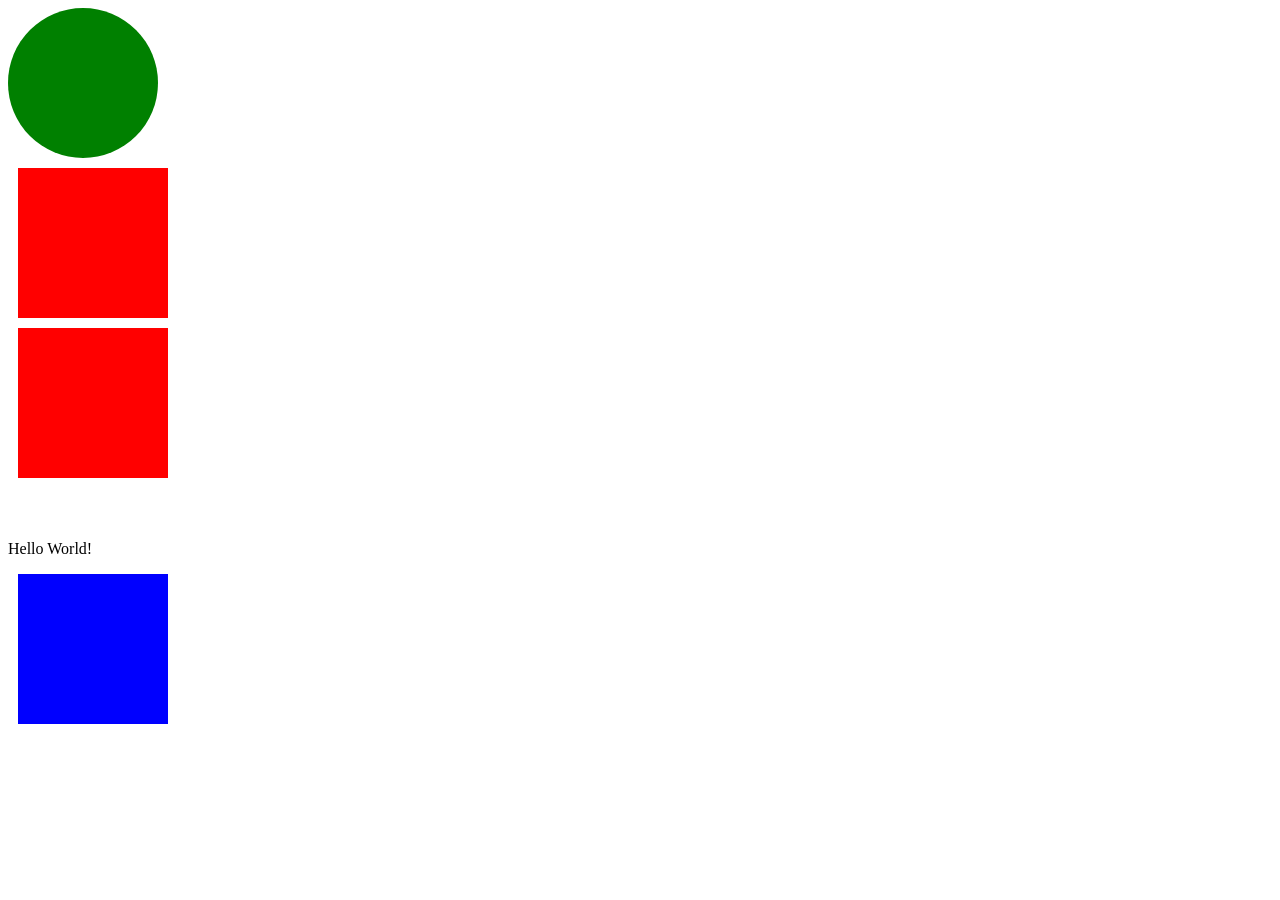
<file: projects/JS/JQuery/jQuery.html>
<!DOCTYPE html>
<html>
	<head>
    	<meta charset="utf-8">
    	<title>JQuery</title>

    	<script src="https://ajax.googleapis.com/ajax/libs/jquery/2.2.2/jquery.min.js"></script>

      <link href=" jquery-ui/jquery-ui.css" rel="stylesheet">
      <script src="jquery-ui/jquery-ui.js"></script>

      <style type="text/css">

              #circle {
                 width: 150px;
                 height: 150px;
                 border-radius: 50%; /* To create circle */
                 background-color: green;
                 margin: 10px,
              }

              .square {
                 width: 150px;
                 height: 150px;
                 background-color: red;
                 margin: 10px;
              }

              .square2 {
                width: 150px;
                height: 150px;
                background-color: blue;
                margin: 10px;
              }



      </style>

	</head>
	     <body>

            <div id="circle"></div>

            <div class="square"></div>

            <div class="square"></div><br><br>

            <p><div>Hello World!</div></p>

            <div class="square2" id="draggable"></div>



            <script type="text/javascript">

                //Välj cirkeln att klicka på

             /*   $("#circle").click(function() {
                      alert("cirkeln är klickad");
                });

                //Välj kvadraterna att klicka på.

                $(".square").click(function() {
                      alert("kvadraterna är klickade");
                });*/

                
                $("div").click(function() {
                      alert("Dív:en är klickad");
                });

                $("#draggable").draggable();




            </script>

	       

     </body>
</html>
</file>
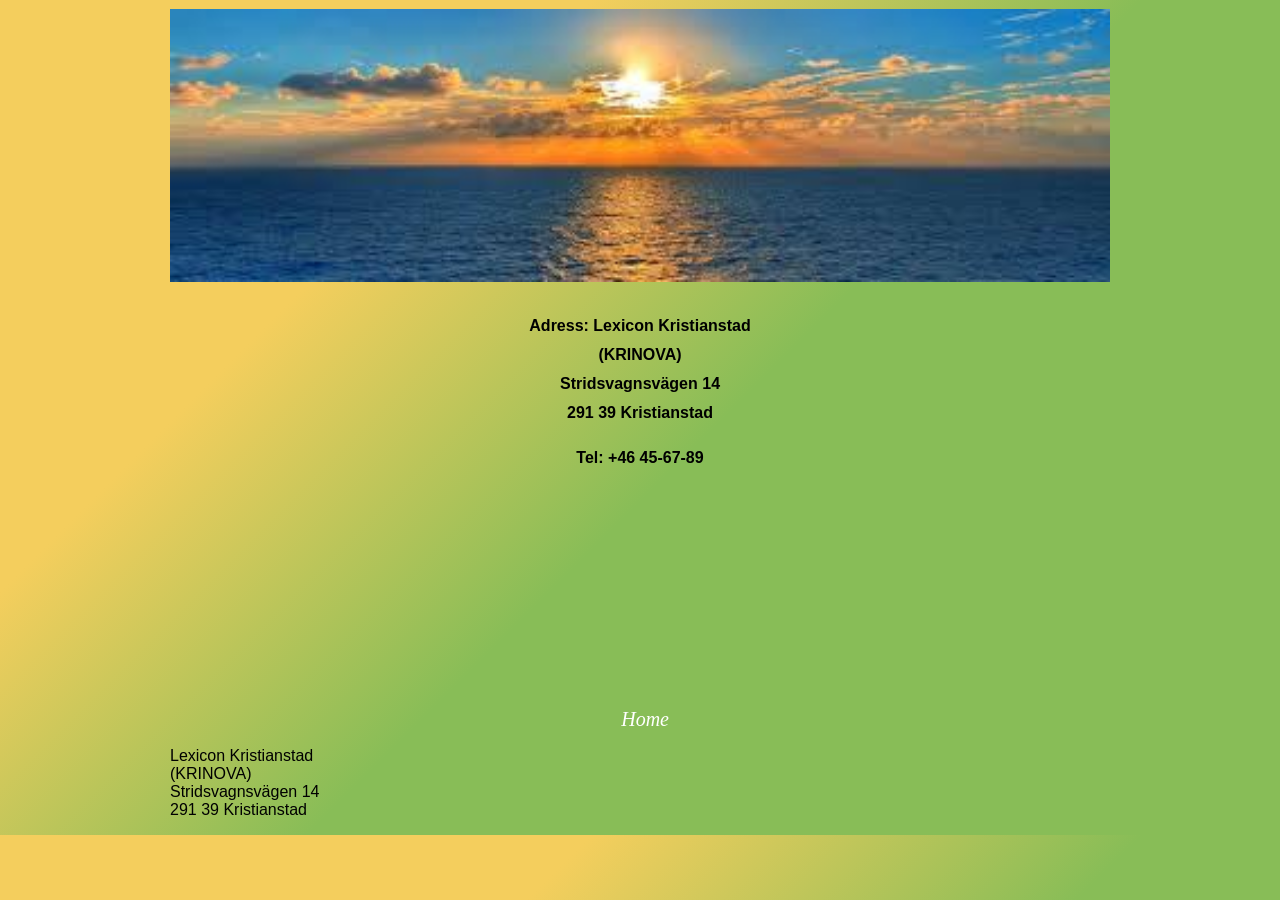
<file: projects/JS/JS/contacts.html>
<!DOCTYPE html>
<html>
<head>
	<meta http-equiv="Content-Type" content="text/html; charset=UTF-8" />
	<title>Travel Agency-Contacts</title>
	<meta name="description" content="" />
	<link rel="stylesheet" type="text/css" href="styles.css" media="screen" />
</head>
<body> 
	<div id="page">
	<header>
		<div id="contactsimg">
		  <img src="img/contacts_img_header.jpg" alt="Travel Agency"/>
		      
		</div>
        <p>Adress: Lexicon Kristianstad <br>(KRINOVA)<br>Stridsvagnsvägen 14 <br>291 39 Kristianstad</p>
        <p>Tel: +46 45-67-89</p>
	</header>
        <a id="homebutton" href="index.html"> Home </a>    
	<footer>
        <p>Lexicon Kristianstad <br>(KRINOVA)<br>Stridsvagnsvägen 14 <br>291 39 Kristianstad </p>
	</footer>
	</div>
</body>
</html>
</file>
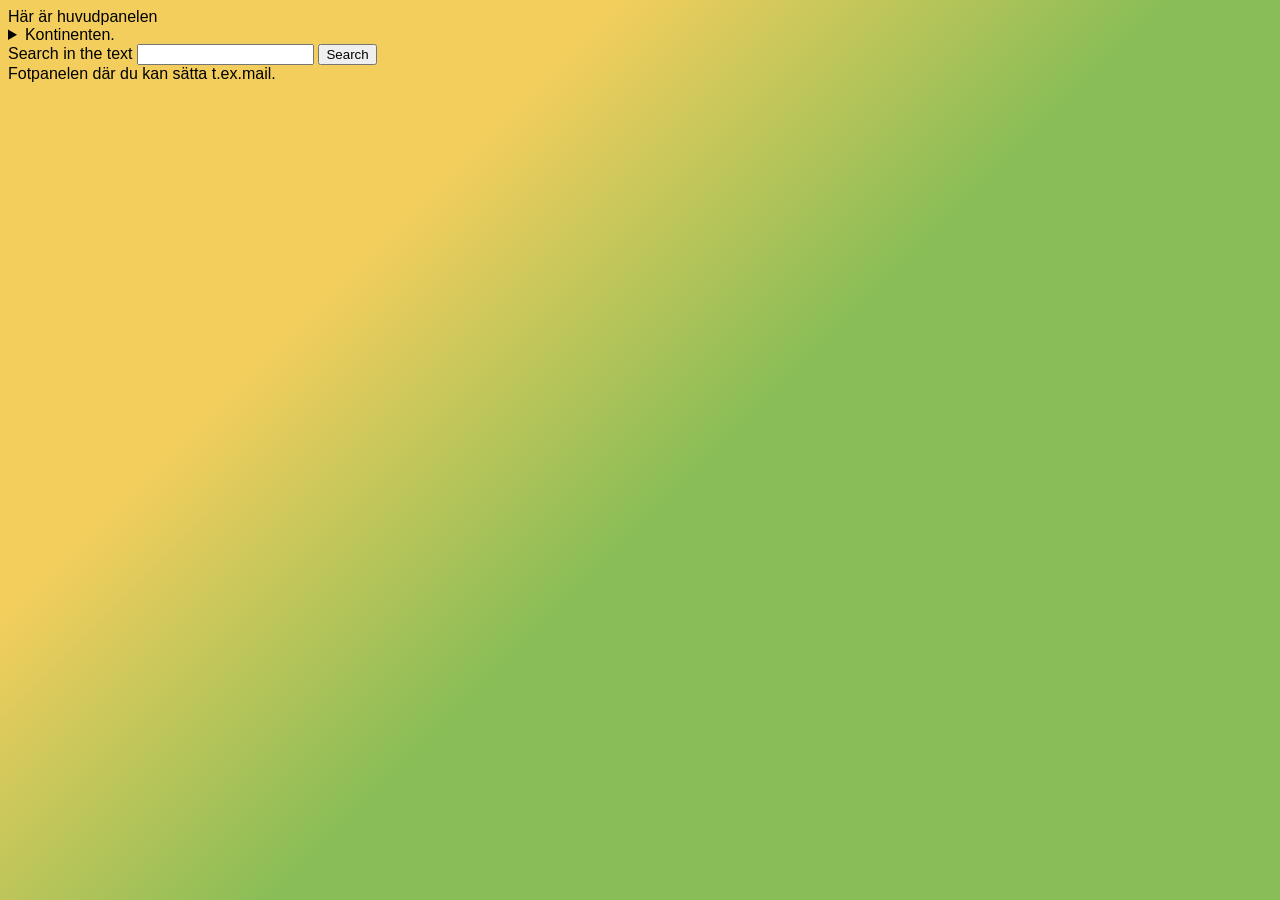
<file: projects/JS/JS/index1.html>
<html>
	<head>
		<title>Ny Grund Sida</title>
		<link rel="stylesheet" type"text/css" href="styles.css">
	 	<meta http-equiv="Content-type" content="text/html; charset=utf-8" />
	</head>
	<body>
		<div id="container">
			<div id="header">
				Här är huvudpanelen
			</div>

			<div id="content">
					<details>
                        <summary>Kontinenten.</summary>
                        <p>Kontinenten upptäcks
                            Den brittiske kommendörkaptenen James Cook försökte redan år 1773 nå Sydpolen med sitt fartyg Resolution.

                            Med hänsyn till Antarktis geografiska läge tog det lång tid innan kontinenten upptäcktes. Geografer och forskare hade dock i århundraden haft teorier om att en stor sydkontinent skulle existera. Detta antagande kallades för Terra Australis (Incognita), ’det (okända) södra landet’, och fanns på europeiska kartor från medeltiden ända till in på 1800-talet. Teorin fördes fram av den grekiske filosofen Aristoteles, men det var först under 100-talet som teorin utvidgades och uppmärksammades av geografen Klaudios Ptolemaios. Denne var övertygad om att en stor sydlig kontinent täckte stora delar av Indiska oceanen. Tanken om ett stort landområde nere i syd väckte stort intresse hos dåtida upptäcktsresande. Den brittiske upptäcktsresanden James Cook försökte redan 1773 att nå Terra Australis med sitt fartyg HMS Resolution. Cook nådde aldrig Antarktis, ty han sökte nå den från Stilla Havet där Antarktis kust ligger sydligare och hindrades av den tjocka packisen.

                            Flera försök att nå Antarktis gjordes efter Cook men man hindrades av det kalla stormiga havet. År 1820 var det den brittiske sjömannen Edward Bransfields tur att försöka nå kontinentens fastland. Bransfield har noterat i sina anteckningar att man skymtade ett is- och snötäckt land. Bransfield och hans kompanjoner landsteg dock inte på fastlandet, utan förde istället utförliga kartanteckningar över området. Ryssen Fabian von Bellingshausen var även han under samma period som Bransfield på expedition runt Antarktis kuster. Han fann ett flertal öar och delar av Antarktis, bland annat har havet Bellingshausenhavet uppkallats efter honom. Den tredje i raden av upptäcktsresande på 1820-talet var segelfartygskaptenen Nathaniel Brown Palmer. Hans syfte med resan till Antarktis var, liksom för många andra resenärer, till största delen den stora efterfrågan på sälskinn. Palmer reste med fartyget Hero och utforskade främst södra delen av Antarktiska halvön 1820–1822. Han blev, tillsammans med sina medresenärer, de första amerikanerna att upptäcka Antarktiska halvön. Deras expedition blev lyckad då de fann ett flertal öar längs kusterna, bland annat Palmer Land, vilken upptäcktes den 16 november 1820 och uppkallades efter Nathaniel Palmer. I februari 1823 upptäckte britten James Weddell Weddellhavet efter att ha seglat med sitt valfångstfartyg på Antarktiska oceanen.

                            Antarktis hade nu upptäckts av både val- och säljägare. Den första iakttagelsen av fastlandet Antarktis kan inte exakt tillskrivas en enda person. Känt är att en amerikansk säljägare gjorde den första kända landstigningen på kontinenten 1821. Rykten och rapporter började sedan, på 1830-talet, att sprida sig bland världens länder att en stor kontinent var belägen vid Sydpolen. Detta medförde att flera länder skickade iväg forskningsexpeditioner med förhoppningen att upptäcka nya landområden. Bland dessa kan James Clark Ross, Charles Wilkes och Jules Dumont d’Urville nämnas. De fann en rad betydelsefulla öar och kustområden. Ross påbörjade sin resa till Sydpolen den 29 september 1839 med två fartyg. Han namngav ett flertal landområden vid Antarktis som han själv hade upptäckt. Han upptäckte Rosshavet och gjorde en stor utforskning av Victoria Land. Han fann även två vulkaner på Rossön, Mount Terror och Mount Erebus, vilka han namngav efter sina båda fartyg. </p>
                    </details>
                </div>	
			
			<div id="sidepanel">
				<label for="fname">Search in the text</label>
    			<input type="text" id="searchtext" name="searchtext">
    			<input type="submit" value="Search">
			</div>
			
			<div id="footer">
				Fotpanelen där du kan sätta t.ex.mail.
			</div>
		</div>
	</body>
</html>
</file>
<file: projects/JS/JS/styles.css>
/* {margin:0;padding:0;}*/
body {background-color:#7dd6be;
    font-family:'Arial';
    background: rgba(244,206,93,1);
    background: -moz-linear-gradient(-45deg, rgba(244,206,93,1) 10%, rgba(244,206,93,1) 28%, rgba(136,189,87,1) 54%, rgba(136,189,87,1) 57%);
    background: -webkit-gradient(left top, right bottom, color-stop(10%, rgba(244,206,93,1)), color-stop(28%, rgba(244,206,93,1)), color-stop(54%, rgba(136,189,87,1)), color-stop(57%, rgba(136,189,87,1)));
    background: -webkit-linear-gradient(-45deg, rgba(244,206,93,1) 10%, rgba(244,206,93,1) 28%, rgba(136,189,87,1) 54%, rgba(136,189,87,1) 57%);
    background: -o-linear-gradient(-45deg, rgba(244,206,93,1) 10%, rgba(244,206,93,1) 28%, rgba(136,189,87,1) 54%, rgba(136,189,87,1) 57%);
    background: -ms-linear-gradient(-45deg, rgba(244,206,93,1) 10%, rgba(244,206,93,1) 28%, rgba(136,189,87,1) 54%, rgba(136,189,87,1) 57%);
    background: linear-gradient(135deg, rgba(244,206,93,1) 10%, rgba(244,206,93,1) 28%, rgba(136,189,87,1) 54%, rgba(136,189,87,1) 57%);
    filter: progid:DXImageTransform.Microsoft.gradient( startColorstr='#f4ce5d', endColorstr='#88bd57', GradientType=1 );
    }

#page {width:940px;margin:0 auto;}

header {height:700px;}
header img {margin:1px 0px 10px 0px;}
header .phone {float:right;margin-top:30px;font-size:30px;font-family:'Arial';color:#525252;}

nav {clear:both;height:60px;background-color:#759fff;border-radius:8px 8px 0px 0px;}
nav ul {list-style:none;}
nav ul li {float:left;margin:17px 20px;font-size:20px;font-family:'Georgia';font-style:italic;}
nav ul li a {color:#f7f6c5;text-decoration:none;}


.header_img {height:410px;background: url("img/header_img.jpg");border-radius:0px 0px 8px 8px;margin-bottom:15px;}

#content {clear:both;}
#content h1 {font-size:28px;font-family:'Georgia';font-style:italic;font-weight:normal;margin-bottom:20px;}
#content img.float-right {float:right;margin:0px 0px 15px 15px;height: 250px;}
#content p {margin-bottom:15px;}
#country_selection_div img

footer {clear:both;border-top:4px #027fd5 solid;margin-top:30px;padding:15px 0px;font-size:12px;}
footer a {color:#000;text-decoration:underline;}
footer a:hover {text-decoration:none;}
#homebutton {color:#FFFFFF;text-decoration:none;font-size:20px;font-family:'Georgia';font-style:italic;margin-left: 48%}
header p {text-align: center;line-height: 1.8;font-weight: 900}
#contactsimg img {width:100%}
</file>
